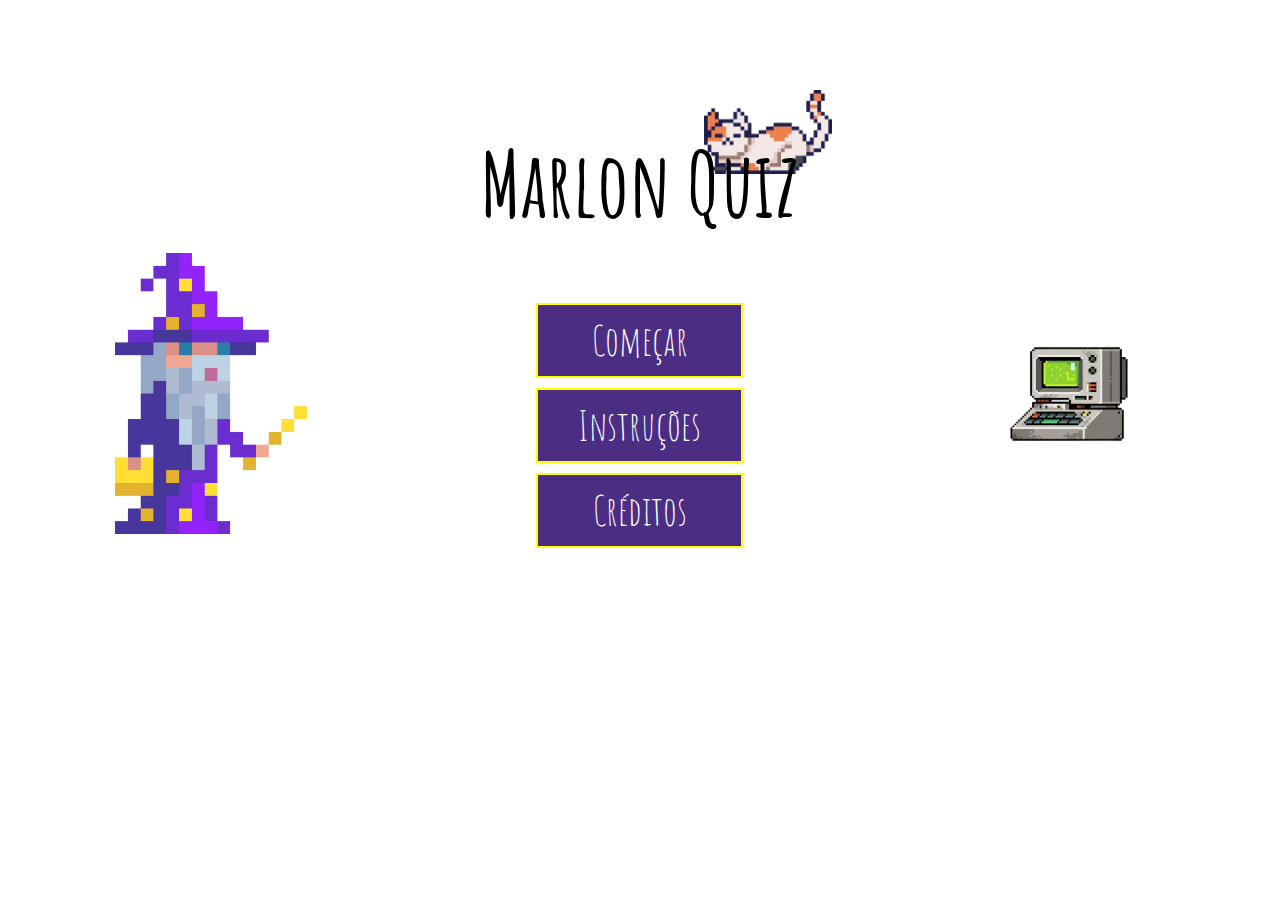
<file: index.html>
<!DOCTYPE html>
<html lang="pt-br">

<head>
    <meta charset="UTF-8">
    <meta name="viewport" content="width=device-width, initial-scale=1.0">
    <link rel="stylesheet" href="styles/style.css">
    <title>Marlon Quiz</title>
</head>

<body>
    <div class="titulo">
        <img src="img/gato.png" alt="">
        <h1>Marlon Quiz</h1>
    </div>

    <div class="opcoes">
        <img src="img/mago.png" alt="">
        <div class="alt">
            <button onclick="window.location='p1-pagina-2.html'">Começar</button>
            <button onclick="popupInst()">Instruções</button>
            <button onclick="popupCred()">Créditos</button>
        </div>
        <img src="img/pc.png" alt="">
    </div>

    <div class="instruc" id="popInst">
        <div class="pop">
            <h1>Instruções</h1>
            <p>Apenas responda as perguntas e aguarde uma recompensa no final...</p>
            <button onclick="fecharInst()">Ok</button>
        </div>
    </div>

    <div class="cred" id="cred">
        <div class="popCred">
            <h1>Créditos</h1>
            <div class="container-devs">
                <div class="devs">
                    <div class="git">
                        <h3>Larissa Giovanna - Dev</h3>
                        <a href="https://github.com/LarissaGiovanna">GitHub</a>
                    </div>
                    <div class="git">
                        <h3>Júlia Nascimento - Dev</h3>
                        <a href="https://github.com/JuliaNascimentoJn">GitHub</a>
                    </div>
                    <div class="git">
                        <h3>Lilyelton dos Anjos - Dev</h3>
                        <a href="https://github.com/anjosxX">GitHub</a>
                    </div>
                </div>
                <div class="devs">
                    <div class="git">
                        <h3>Silas de Queiroz - Dev</h3>
                        <a href="https://github.com/SilasDev07">GitHub</a>
                    </div>
                    <div class="git">
                        <h3>Mayara Kelly - Dev</h3>
                        <a href="https://github.com/Mayarak15">GitHub</a>
                    </div>
                    <div class="git">
                        <h3>Guilherme Araújo - Designer</h3>
                    </div>
                </div>
            </div>
            <button onclick="fecharCred()">Fechar</button>
        </div>
    </div>

    <script>
        function popupInst() {
            document.getElementById('popInst').style.display = 'flex'
        }
        function fecharInst() {
            document.getElementById('popInst').style.display = 'none';
        }
        function popupCred() {
            document.getElementById('cred').style.display = 'flex'
        }
        function fecharCred() {
            document.getElementById('cred').style.display = 'none'
        }
    </script>
</body>

</html>
</file>
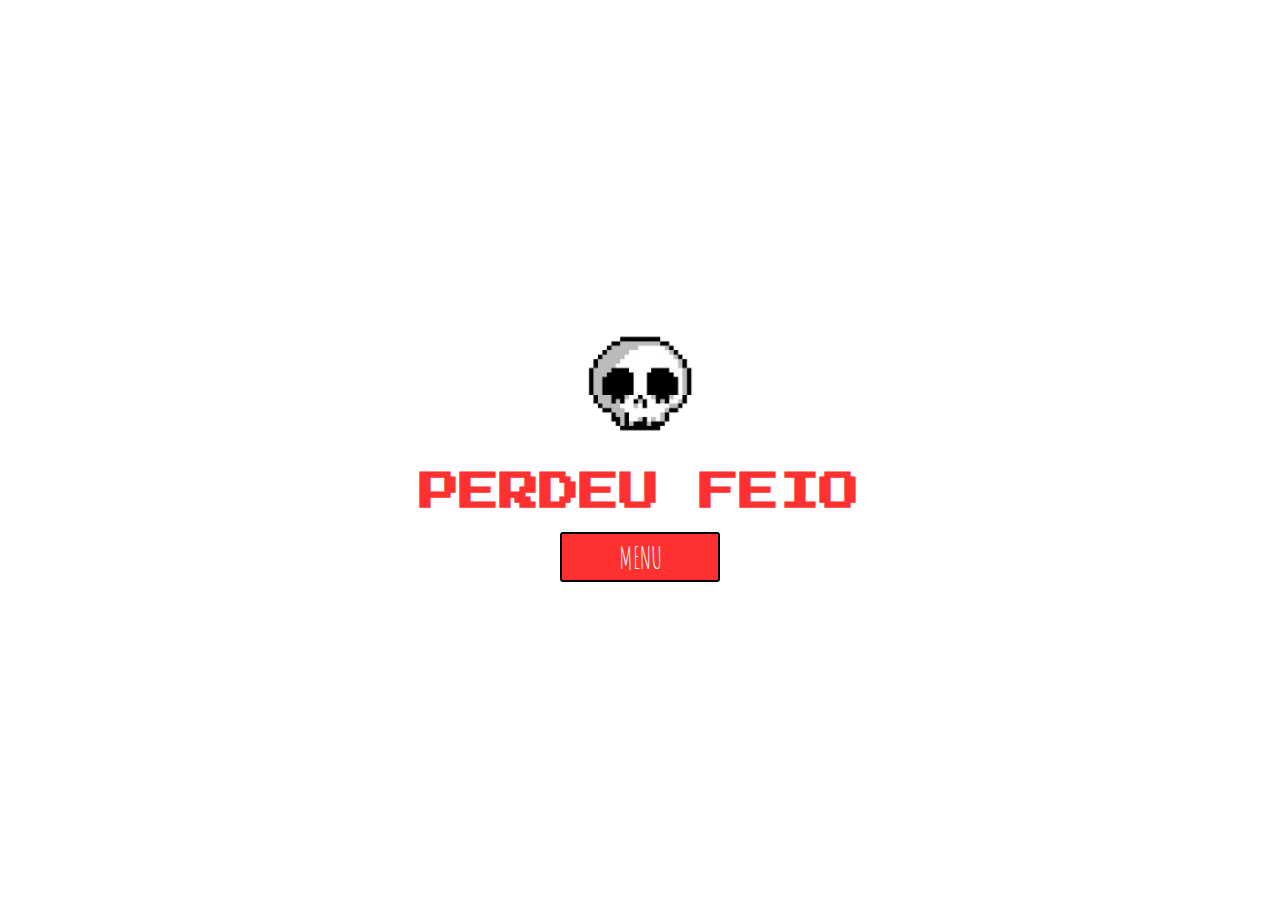
<file: erro.html>
<!DOCTYPE html>
<html lang="pt-br">

<head>
    <meta charset="UTF-8">
    <meta name="viewport" content="width=device-width, initial-scale=1.0">
    <title>Perdeu feio</title>
    <link rel="stylesheet" href="styles/erro.css">
</head>

<body>
    <div class="container">
        <div class="container-div">
            <div class="img">
                <img src="img/erro-caveira.png" width="130px" alt="">
            </div>
            <div class="perdeu">
                <h1>PERDEU FEIO</h1>
            </div>
            <div class="btn">        
            <button onclick="window.location='index.html'">MENU</button></a>
        </div>
    </div>
</body>

</html>
</file>
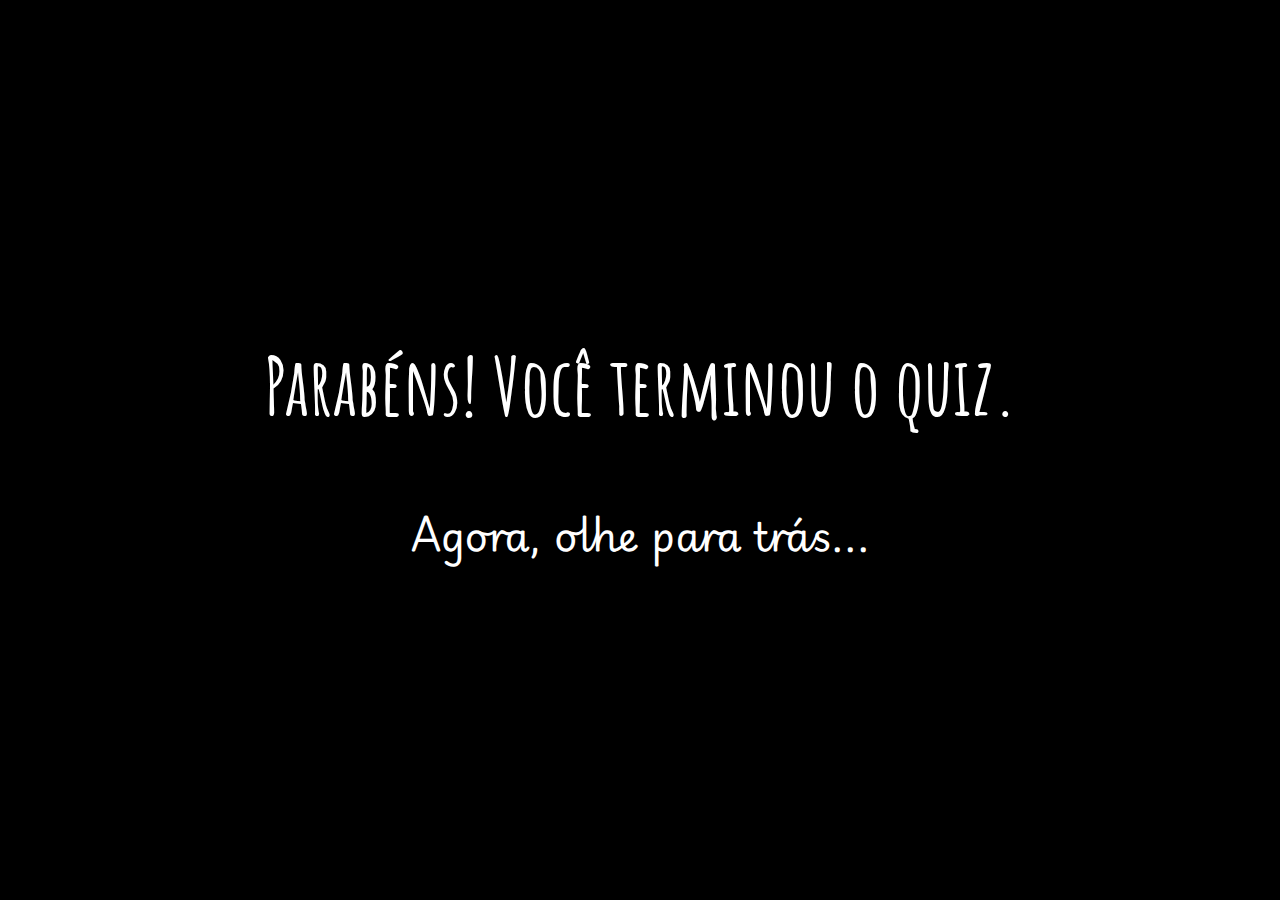
<file: fim.html>
<!DOCTYPE html>
<html lang="pt-br">

<head>
    <meta charset="UTF-8">
    <meta name="viewport" content="width=device-width, initial-scale=1.0">
    <title>Marlon Quiz</title>
    <link rel="stylesheet" href="styles/fim.css">
</head>

<body>
    <div class="texto">
        <h1>Parabéns! Você terminou o quiz.</h1>
        <p>Agora, olhe para trás...</p>
    </div>
</body>

</html>
</file>
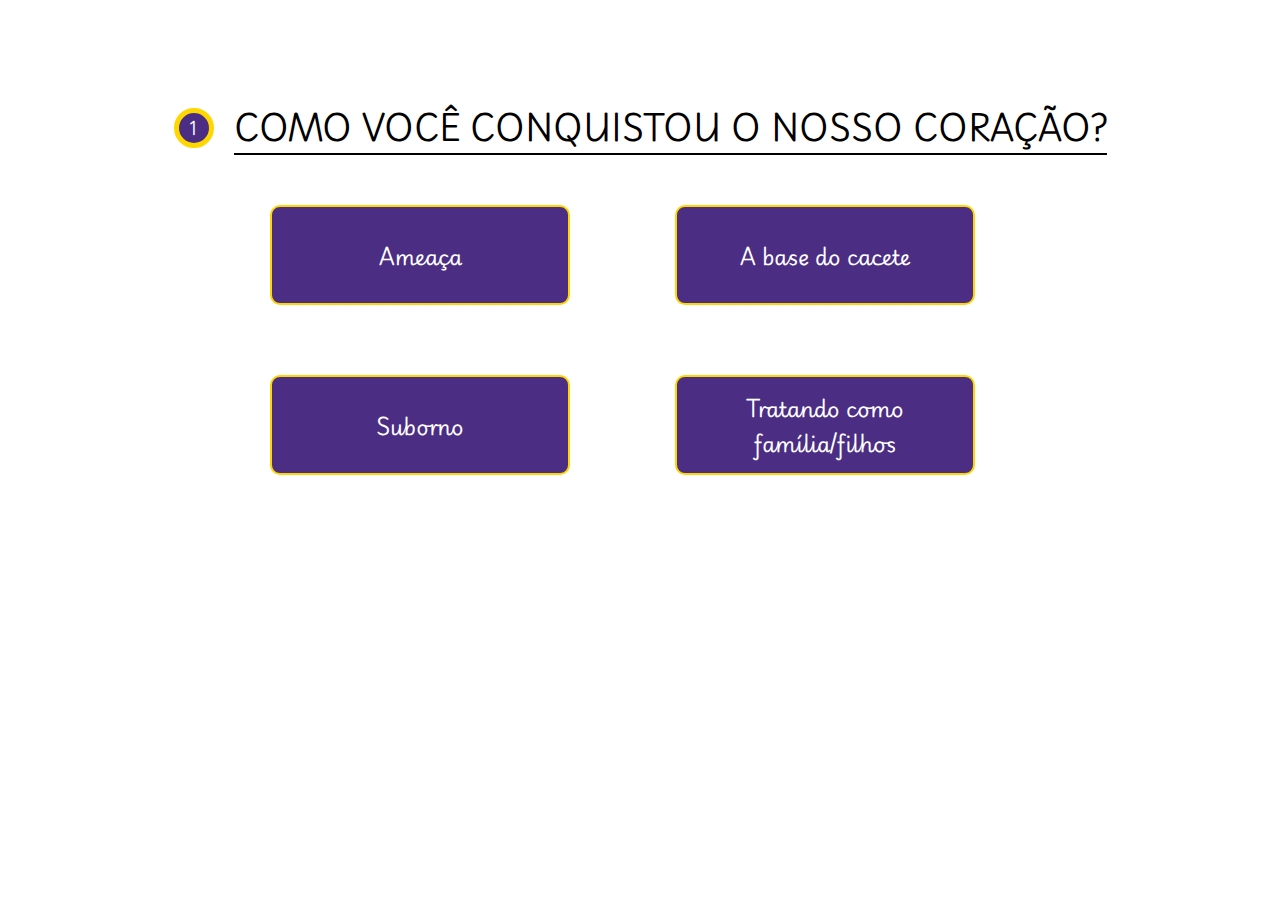
<file: p1-pagina-2.html>
<!DOCTYPE html>
<html lang="pt-br">

<head>
    <meta charset="UTF-8">
    <meta name="viewport" content="width=device-width, initial-scale=1.0">
    <link rel="stylesheet" href="styles/style-2.css">
    <title>Marlon Quiz</title>
</head>

<body>
    <div class="conteiner">
        <div class="titulo">
            <div class="circulo">1</div>
            <p>COMO VOCÊ CONQUISTOU O NOSSO CORAÇÃO?</p>
        </div>
        <div class="perguntas">
            <button onclick="window.location='erro.html'">Ameaça</button></a>
            <button onclick="window.location='erro.html'">A base do cacete</button></a>
            <button onclick="window.location='erro.html'">Suborno</button></a>
            <button onclick="window.location='p2-filho.html'">Tratando como família/filhos</button></a>
        </div>
    </div>
</body>

</html>
</file>
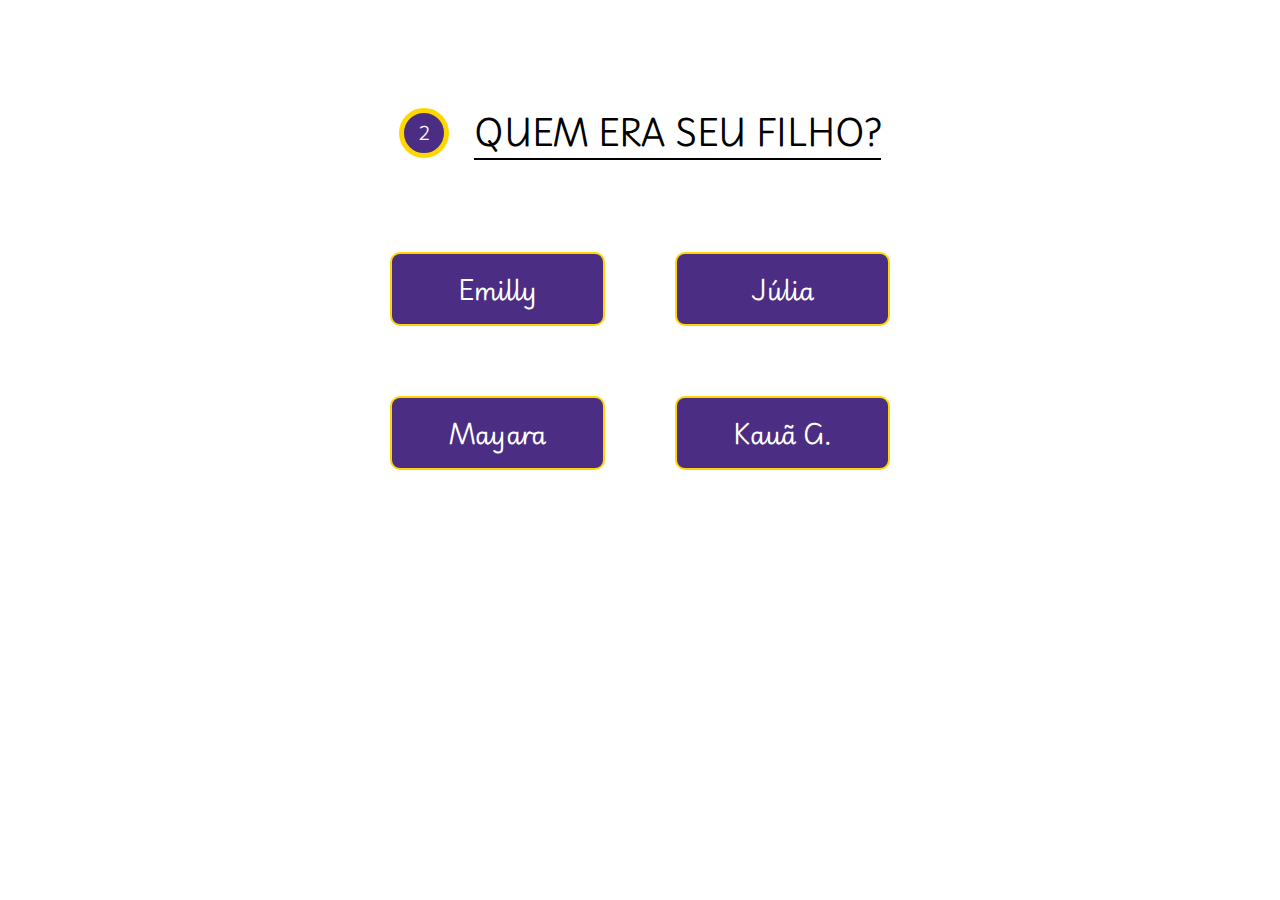
<file: p2-filho.html>
<!DOCTYPE html>
<html lang="pt-br">

<head>
    <meta charset="UTF-8">
    <meta name="viewport" content="width=device-width, initial-scale=1.0">
    <title>Marlon Quiz</title>
    <link rel="stylesheet" href="styles/filho.css">
</head>

<body>
    <div class="pergunta">
        <div class="circle">2</div>
        <p>QUEM ERA SEU FILHO?</p>
    </div>

    <div class="container">

        <div class="escolhas">
            <a onclick="window.location='erro.html'" class="escolha">Emilly</a>
            <a onclick="window.location='erro.html'" class="escolha">Júlia</a>
            <a onclick="window.location='erro.html'" class="escolha">Mayara</a>
            <a onclick="window.location='p3-projeto.html'" class="escolha">Kauã G.</a>
        </div>
    </div>
</body>

</html>
</file>
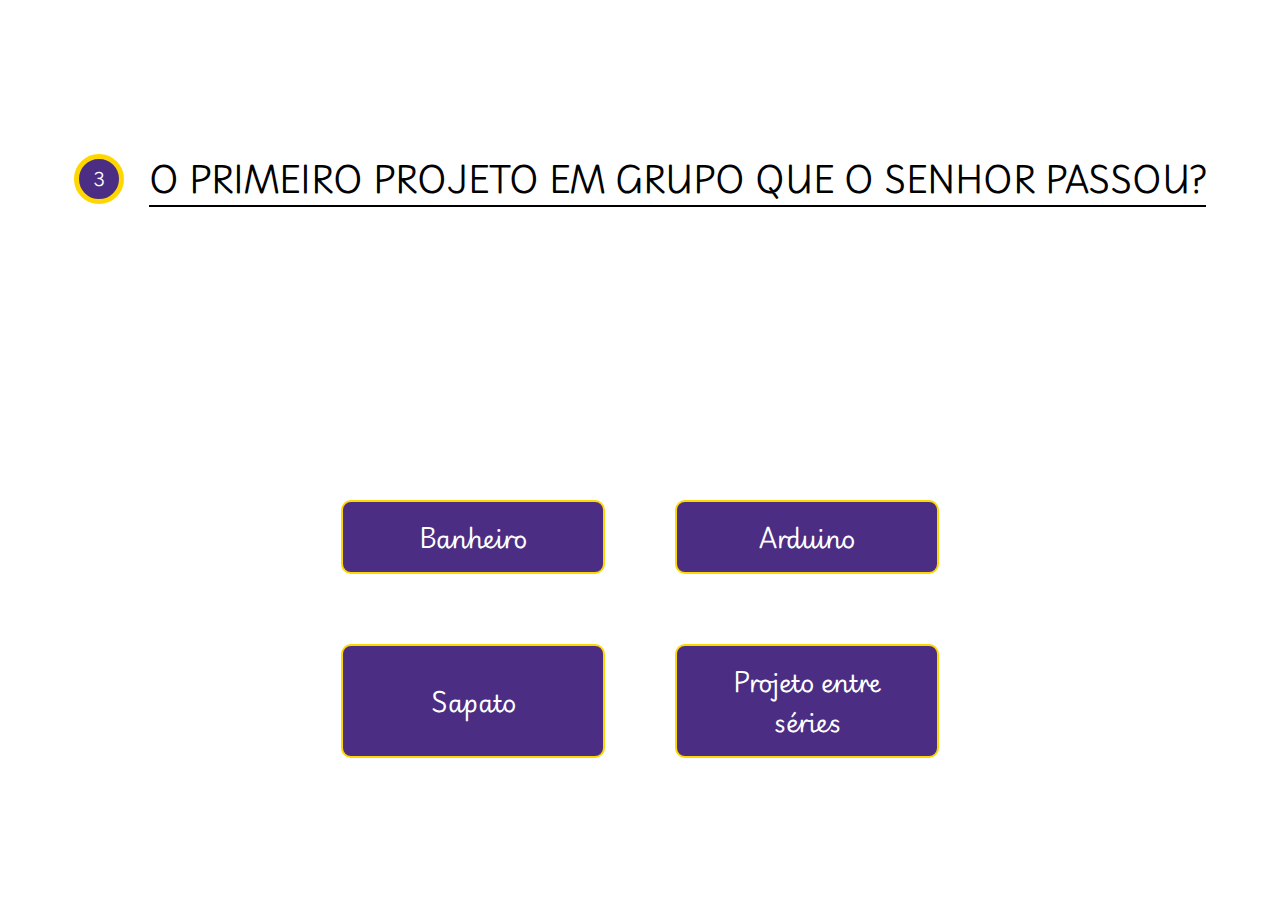
<file: p3-projeto.html>
<!DOCTYPE html>
<html lang="pt-br">

<head>
    <meta charset="UTF-8">
    <meta name="viewport" content="width=device-width, initial-scale=1.0">
    <title>Marlon Quiz</title>
    <link rel="stylesheet" href="styles/pag3.css">
</head>

<body>

    <div id="container">
        <div id="header">
            <div class="circle">3</div>
            <p>O PRIMEIRO PROJETO EM GRUPO QUE O SENHOR PASSOU?</p>
        </div>

        <div class="escolhas">
            <a onclick="window.location='erro.html'" class="escolha">Banheiro</a>
            <a onclick="window.location='erro.html'" class="escolha">Arduino</a>
            <a onclick="window.location='p4-pag4.html'" class="escolha">Sapato</a>
            <a onclick="window.location='erro.html'" class="escolha">Projeto entre séries</a>
        </div>
    </div>
</body>

</html>
</file>
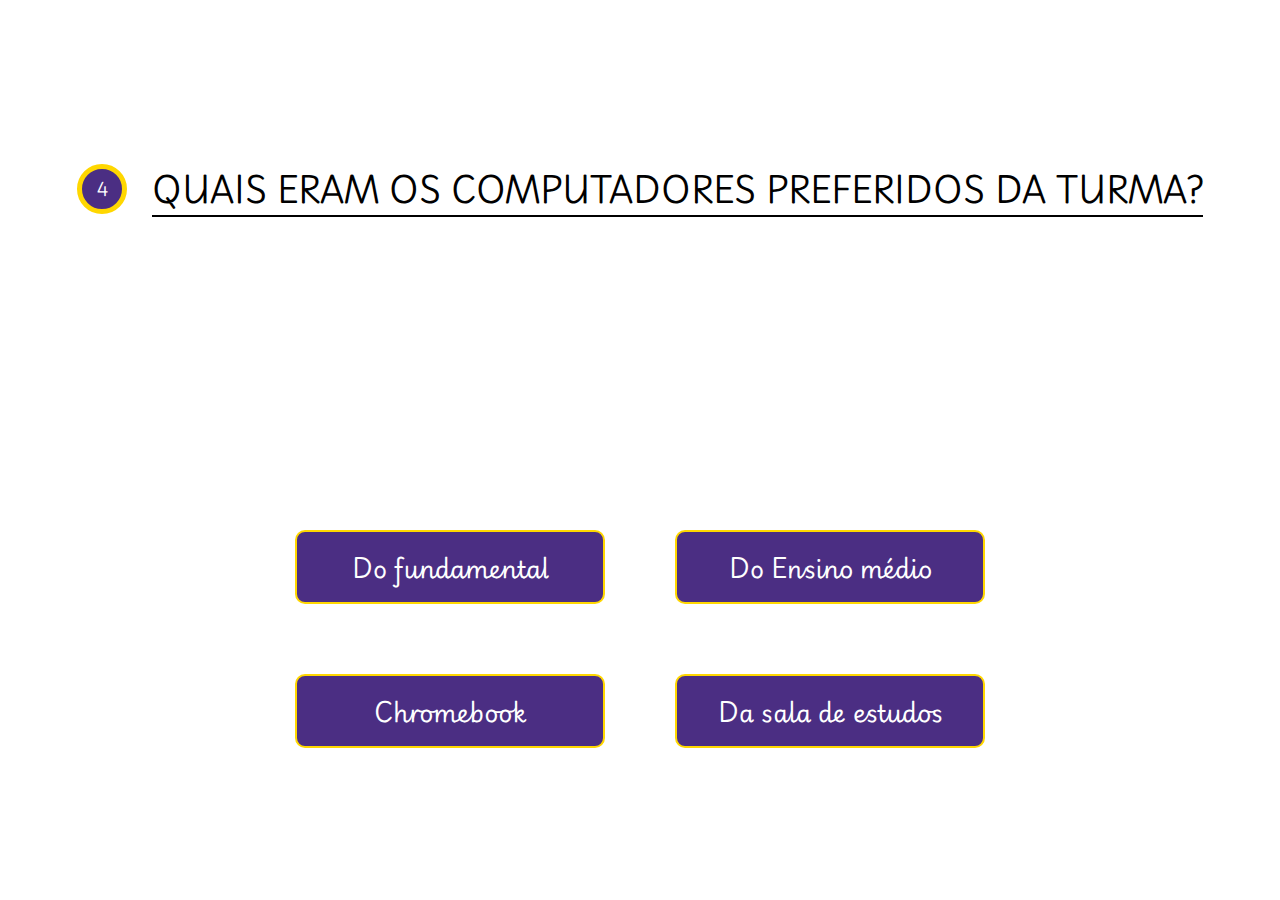
<file: p4-pag4.html>
<!DOCTYPE html>
<html lang="pt-br">

<head>
    <meta charset="UTF-8">
    <meta name="viewport" content="width=device-width, initial-scale=1.0">
    <title>Marlon Quiz</title>
    <link rel="stylesheet" href="styles/pag4.css">
</head>

<body>
    <div id="container">
        <div id="header">
            <div class="circle">4</div>
            <p>QUAIS ERAM OS COMPUTADORES PREFERIDOS DA TURMA?</p>
        </div>

        <div class="escolhas">
            <a onclick="window.location='fim.html'" class="escolha">Do fundamental</a>
            <a onclick="window.location='erro.html'" class="escolha">Do Ensino médio</a>
            <a onclick="window.location='erro.html'" class="escolha">Chromebook</a>
            <a onclick="window.location='erro.html'" class="escolha">Da sala de estudos</a>
        </div>
    </div>
</body>
</html>
</file>
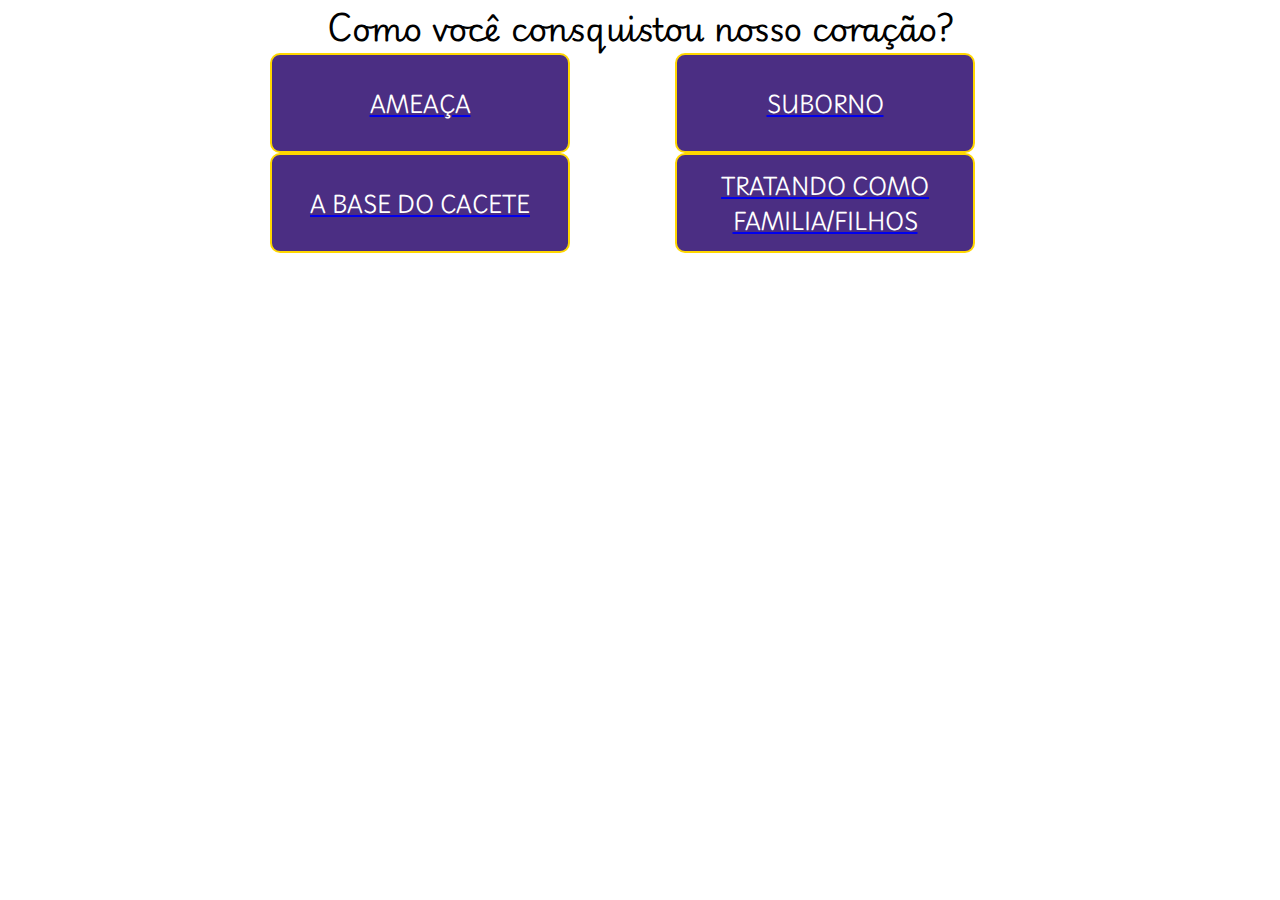
<file: pagina-2.html>
<!DOCTYPE html>
<html lang="en">
<head>
    <meta charset="UTF-8">
    <meta http-equiv="X-UA-Compatible" content="IE=edge">
    <meta name="viewport" content="width=device-width, initial-scale=1.0">
    <link rel="stylesheet" href="style-2.css">
    <title>Document</title>
</head>
<body>
    <div class="conteiner">
    <H1>Como você consquistou nosso coração?</H1>
<div class="perguntas">
    <div class="divisao-1">
        <a href="#"><button>AMEAÇA</button></a>
        <a href="#"><button>A BASE DO CACETE</button></a>
    </div>

    <div class="divisao-2">
        <a href="#"><button>SUBORNO</button></a>
        <a href="#"><button>TRATANDO COMO FAMILIA/FILHOS</button></a>
    </div>
</div>
</div>
</body>
</html>
</file>
<file: styles/style.css>
@import url('https://fonts.googleapis.com/css2?family=Playwrite+GB+S:ital,wght@0,100..400;1,100..400&display=swap');
@import url('https://fonts.googleapis.com/css2?family=Amatic+SC&family=Press+Start+2P&display=swap');

* {
    padding: 0;
    margin: 0;
    box-sizing: border-box;
    font-family: "Playwrite GB S", cursive;
}

.titulo {
    align-items: center;
    display: flex;
    flex-direction: column;
}

.titulo img {
    width: 10%;
    position: absolute;
    top: 10%;
    left: 55%;
    z-index: -1;
}

.titulo h1 {
    font-family: "Amatic SC", sans-serif;
    font-size: 5.5rem;
    margin-top: 10%;
}

.opcoes {
    display: flex;
    justify-content: space-around;
    align-items: center;
}

.opcoes img {
    width: 15%;
    height: 15%;
}

.alt {
    display: flex;
    flex-direction: column;
    gap: 10px;
    margin-top: 5%;
}

.alt button {
    background-color: #4B2E83;
    color: white;
    font-size: 2.5rem;
    border: 2px solid yellow;
    padding: 10px 40px 10px 40px;
    cursor: pointer;
    transition: background-color 0.3s ease;
    font-family: "Amatic SC", sans-serif;
}

.alt button:hover {
    background-color: #6A4BA3;
}

/* instruções e creditos*/
.instruc {
    background: rgba(0, 0, 0, 0.7);
    position: fixed;
    top: 0;
    left: 0;
    width: 100%;
    height: 100%;
    display: none;
    align-items: center;
    justify-content: center
}

.cred {
    background: rgba(0, 0, 0, 0.7);
    position: fixed;
    top: 0;
    left: 0;
    width: 100%;
    height: 100%;
    display: none;
    align-items: center;
    justify-content: center
}

.instruc .pop {
    display: flex;
    flex-direction: column;
    align-items: center;
    background-color: white;
    padding: 7%;
    width: 70%;
    height: 60%;
    border-radius: 5%;
}

.cred .popCred {
    display: flex;
    flex-direction: column;
    justify-content: space-around;
    align-items: center;
    background-color: white;
    padding: 5%;
    width: 60%;
    height: 80%;
    border-radius: 5%;
}

.popCred h1 {
    font-family: "Amatic SC", sans-serif;
    font-size: 3rem;
}

.container-devs {
    display: flex;
    gap: 20px;

}

.devs {
    width: 70%;
}

.instruc .pop h1 {
    margin-bottom: 5%;
    font-family: "Amatic SC", sans-serif;
    font-size: 3rem;
}

.instruc .pop p {
    font-size: 1.2rem;
}

.instruc .pop button {
    background-color: #4B2E83;
    color: white;
    font-size: 1rem;
    border: 2px solid yellow;
    padding: 2% 5% 2% 5%;
    text-align: center;
    margin-top: 5%;
    cursor: pointer;
    transition: background-color 0.3s ease;
}

.instruc .pop button:hover {
    background-color: #6A4BA3;
}

.popCred button {
    background-color: red;
    color: white;
    border: 0;
    border-radius: 5%;
    width: 30%;
    height: 10%;
    font-size: 1rem;
    cursor: pointer;
    transition: background-color 0.3s ease;
}

.popCred button:hover {
    cursor: pointer;
    background-color: #d42727
}
</file>
<file: styles/erro.css>
@import url('https://fonts.googleapis.com/css2?family=Amatic+SC&family=Press+Start+2P&display=swap');

* {
    margin: 0;
}

.container {
    width: 100%;
    height: 100vh;
    display: flex;
    justify-content: center;
    align-items: center;
    background-color: rgb(255, 255, 255);
}

.container-div {
    width: 700px;
    height: 350px;
    gap: 20px;
    background-color: white;
    display: flex;
    justify-content: center;
    align-items: center;
    flex-direction: column;
}

.perdeu {
    font-size: 20px;
    color: #ff3030;
    font-family: "Press Start 2P", system-ui;

}

.btn {
    width: 300px;
    height: 50px;

    display: flex;
    justify-content: center;
    align-items: center;
}

.btn button {
    height: 50px;
    width: 160px;
    border: 2px solid black;
    background-color: #ff3030;
    border-radius: 3px;
    font-size: 30px;
    font-family: "Amatic SC", sans-serif;
    color: white;
}

.btn button:hover {
    cursor: pointer;
    background-color: #d42727;
}

/* Ctrl C daqui pra cima, lembrando do @import */
</file>
<file: styles/fim.css>
@import url('https://fonts.googleapis.com/css2?family=Playwrite+GB+S:ital,wght@0,100..400;1,100..400&display=swap');
@import url('https://fonts.googleapis.com/css2?family=Amatic+SC&family=Press+Start+2P&display=swap');

* {
    margin: 0;
    padding: 0;
    box-sizing: border-box;
}

body {
    background-color: black;
    color: white;
    display: flex;
    flex-direction: column;
    justify-content: center;
    align-items: center;
}

.texto {
    align-items: center;
    display: flex;
    flex-direction: column;
    justify-content: center;
    width: 100vw;
    height: 100vh;
}

.texto h1 {
    font-family: "Amatic SC", sans-serif;
    font-size: 5rem;
}

.texto p {
    font-family: "Playwrite GB S", cursive;
    margin-top: 5%;
    font-size: 2.5rem;
}
</file>
<file: styles/style-2.css>
@import url('https://fonts.googleapis.com/css2?family=Playwrite+GB+S:ital,wght@0,100..400;1,100..400&display=swap');

* {
    padding: 0;
    margin: 0;
    box-sizing: border-box;
    font-family: "Playwrite GB S", cursive;
}

body {
    background-color: white;
}

.conteiner {
    display: flex;
    flex-direction: column;
    justify-content: space-around;
    align-items: center;
}

.circulo {
    width: 40px;
    height: 40px;
    background-color: #4B2E83;
    border: 5px solid #FFD700;
    border-radius: 50%;
    color: white;
    display: flex;
    align-items: center;
    justify-content: center;
}

.perguntas {
    display: grid;
    grid-template-columns: repeat(2, 50%);
    grid-gap: 70px;
    justify-content: center;
    max-width: 100%;
}

.titulo {
    display: flex;
    align-items: center;
    justify-content: center;
    margin-bottom: 50px;
    margin-top: 100px;
    gap: 20px;
}

p {
    color: black;
    font-size: 2rem;
    border-bottom: 2px solid black;
    width: fit-content;
}

button {
    width: 300px;
    height: 100px;
    background-color: #4B2E83;
    color: white;
    border: 2px solid #FFD700;
    padding: 15px 30px;
    border-radius: 10px;
    font-size: 1.3rem;
    transition: background-color 0.3s ease;
    cursor: pointer;
    align-items: center;
    display: flex;
    justify-content: center;
}

button:hover {
    background-color: #6A4BA3;
}
</file>
<file: styles/filho.css>
@import url('https://fonts.googleapis.com/css2?family=Playwrite+GB+S:ital,wght@0,100..400;1,100..400&display=swap');


body {
    font-family: Arial, sans-serif;
    text-align: center;
    background-color: #fff;
    font-family: "Playwrite GB S", cursive;
}

.container {
    margin-top: 50px;
}

.pergunta {
    display: flex;
    align-items: center;
    justify-content: center;
    padding: 10px;
    box-sizing: border-box;
    width: 100%;
    gap: 25px;
    margin-top: 5%;
}

.pergunta p{
    font-size: 2rem;
    border-bottom: 2px solid black;
}

.escolhas {
    display: grid;
    grid-template-columns: repeat(2, 1fr);
    grid-gap: 70px;
    justify-content: center;
    max-width: 500px;
    margin: 0 auto;
}

.escolha {
    background-color: #4B2E83;
    color: white;
    border: 2px solid #FFD700;
    padding: 15px 30px;
    border-radius: 10px;
    font-size: 1.5rem;
    cursor: pointer;
    text-align: center;
    transition: background-color 0.3s ease;
}

.escolha:hover {
    background-color: #6A4BA3;
}

.circle {
    width: 40px;
    height: 40px;
    background-color: #4B2E83;
    border: 5px solid #FFD700;
    border-radius: 50%;
    color: white;
    display: flex;
    align-items: center;
    justify-content: center;
}
a {
    text-decoration: none;
    color: inherit;
}
</file>
<file: styles/pag3.css>
@import url('https://fonts.googleapis.com/css2?family=Playwrite+GB+S:ital,wght@0,100..400;1,100..400&display=swap');

* {
    font-family: "Playwrite GB S", cursive;
    margin: 0;
    padding: 0;
}

body {
    background-color: #fff;
    width: 100vw;
    height: 100vh;
    box-sizing: border-box;
    display: flex;
    align-items: center;
    justify-content: center;
}

#container {
    height: 100%;
    width: 90%;
    display: flex;
    align-items: center;
    justify-content: space-around;
    flex-direction: column;
}

#header {
    display: flex;
    align-items: center;
    justify-content: center;
    padding: 10px;
    box-sizing: border-box;
    width: 100%;
    gap: 25px;
}

#header p {
    font-size: 2rem;
    border-bottom: 2px solid black;
}

.escolhas {
    display: grid;
    grid-template-columns: repeat(2, 50%);
    grid-gap: 70px;
    justify-content: center;
    max-width: 100%;
}

.escolha {
    background-color: #4B2E83;
    color: white;
    border: 2px solid #FFD700;
    padding: 15px 30px;
    border-radius: 10px;
    font-size: 1.5rem;
    text-align: center;
    transition: background-color 0.3s ease;
}

.escolhas a{
    cursor: pointer;
}

.escolha:hover {
    background-color: #6A4BA3;
}

.circle {
    width: 40px;
    height: 40px;
    background-color: #4B2E83;
    border: 5px solid #FFD700;
    border-radius: 50%;
    color: white;
    display: flex;
    align-items: center;
    justify-content: center;
}

a {
    text-decoration: none;
    color: inherit;
    align-items: center;
    display: flex;
    justify-content: center;
}
</file>
<file: styles/pag4.css>
@import url('https://fonts.googleapis.com/css2?family=Playwrite+GB+S:ital,wght@0,100..400;1,100..400&display=swap');

*{
    font-family: "Playwrite GB S", cursive;
    margin: 0;
    padding: 0;
}
body {
    background-color: #fff;
    width: 100vw;
    height: 100vh;
    box-sizing: border-box;
    display: flex;
    align-items: center;
    justify-content: center;
}
#container{
    height: 100%;
    width: 90%;
    display: flex;
    align-items: center;
    justify-content: space-around;
    flex-direction: column;
}

#header{
    display: flex;
    align-items: center;
    justify-content: center;
    padding: 10px;
    box-sizing: border-box;
    width: 100%;
    gap: 25px;
}
#header p{
    font-size: 2rem;
    border-bottom: 2px solid black;
}

.escolhas {
    display: grid;
    grid-template-columns: repeat(2, 50%);
    grid-gap: 70px;
    justify-content: center;
    max-width: 100%;
}

.escolhas a{
    cursor: pointer;
}

.escolha {
    background-color: #4B2E83;
    color: white;
    border: 2px solid #FFD700;
    padding: 15px 30px;
    border-radius: 10px;
    font-size: 1.5rem;
    text-align: center;
    transition: background-color 0.3s ease;
}

.escolha:hover {
    background-color: #6A4BA3;
}

.circle {
    width: 40px;
    height: 40px;
    background-color: #4B2E83;
    border: 5px solid #FFD700;
    border-radius: 50%;
    color: white;
    display: flex;
    align-items: center;
    justify-content: center;
}
a {
    text-decoration: none;
    color: inherit;
}
</file>
<file: style-2.css>
@import url('https://fonts.googleapis.com/css2?family=Playwrite+GB+S:ital,wght@0,100..400;1,100..400&display=swap');

* {
    padding: 0;
    margin: 0;
    box-sizing: border-box;
    font-family: "Playwrite GB S", cursive;
}

body {
    background-color: white;
}

.conteiner {
    display: flex;
    flex-direction: column;
    justify-content: space-around;
    align-items: center;
}

.circulo {
    width: 40px;
    height: 40px;
    background-color: #4B2E83;
    border: 5px solid #FFD700;
    border-radius: 50%;
    color: white;
    display: flex;
    align-items: center;
    justify-content: center;
}

.perguntas {
    display: grid;
    grid-template-columns: repeat(2, 50%);
    grid-gap: 70px;
    justify-content: center;
    max-width: 100%;
}

.titulo {
    display: flex;
    align-items: center;
    justify-content: center;
    margin-bottom: 50px;
    margin-top: 100px;
    gap: 20px;
}

p {
    color: black;
    font-size: 2rem;
    border-bottom: 2px solid black;
    width: fit-content;
}

button {
    width: 300px;
    height: 100px;
    background-color: #4B2E83;
    color: white;
    border: 2px solid #FFD700;
    padding: 15px 30px;
    border-radius: 10px;
    font-size: 1.3rem;
    transition: background-color 0.3s ease;
    cursor: pointer;
    align-items: center;
    display: flex;
    justify-content: center;
}

button:hover {
    background-color: #6A4BA3;
}
</file>
